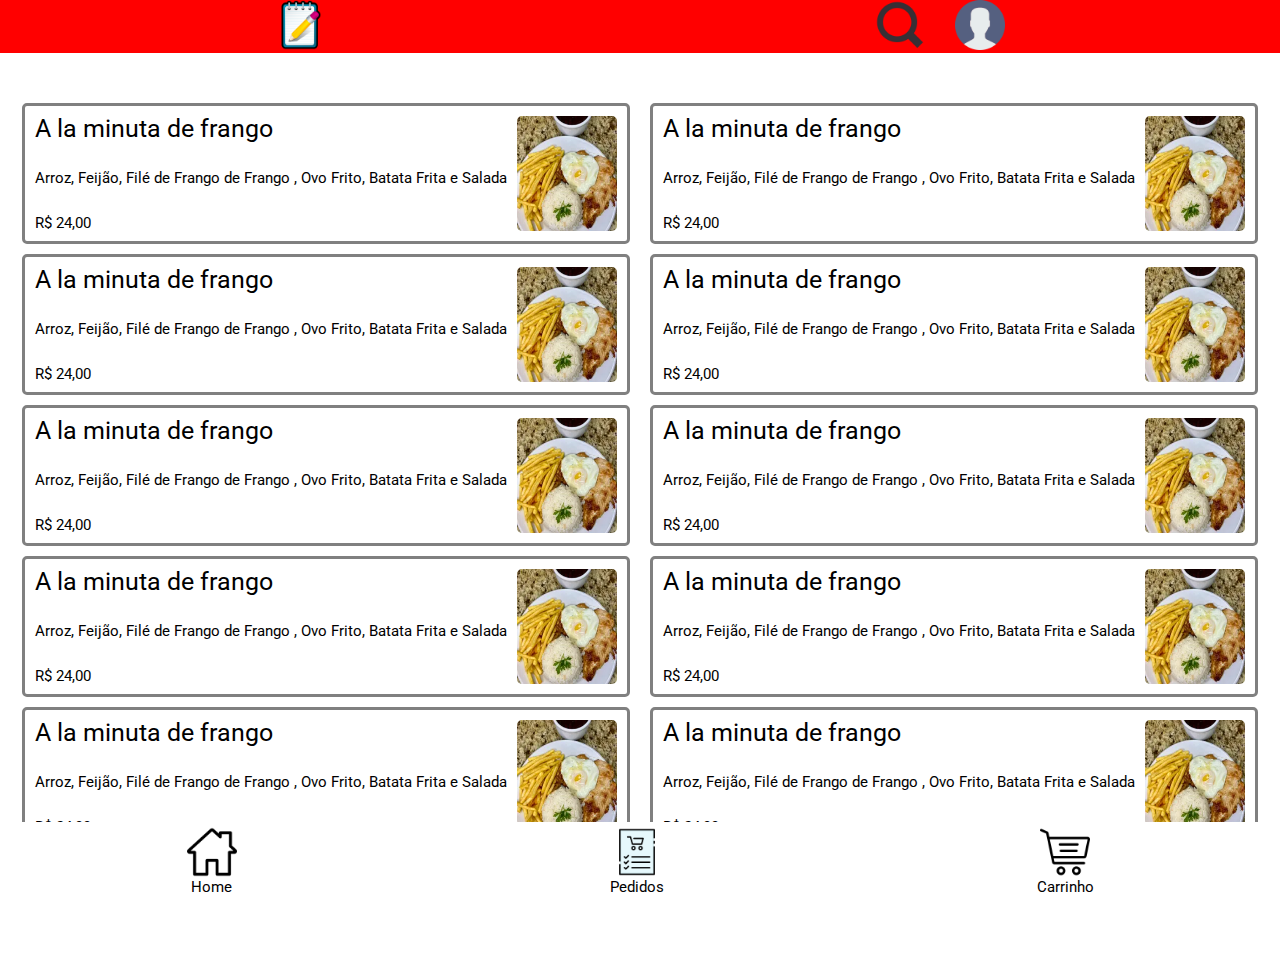
<file: index.html>
<!DOCTYPE html>
<html lang="pt-BR">

<head>
    <meta charset="UTF-8">
    <meta name="viewport" content="width=device-width, initial-scale=1.0">
    <link rel="shortcut icon" href="./img/logo-header.webp" type="image/x-icon">
    <link rel="stylesheet" href="./css/reset.css">
    <link rel="stylesheet" href="./css/style.css">
    <link rel="preconnect" href="https://fonts.googleapis.com">
    <link rel="preconnect" href="https://fonts.gstatic.com" crossorigin>
    <link
        href="https://fonts.googleapis.com/css2?family=Poppins:ital,wght@0,100;0,200;0,300;0,400;0,500;0,600;0,700;0,800;0,900;1,100;1,200;1,300;1,400;1,500;1,600;1,700;1,800;1,900&family=Roboto:ital,wght@0,100;0,300;0,400;0,500;0,700;0,900;1,100;1,300;1,400;1,500;1,700;1,900&display=swap"
        rel="stylesheet">
    <title>Seu pedido aqui</title>
</head>

<body>
    <header>
        <div class="main-header">
            <div class="img-header">
                <img class="image-header" src="./img/logo-header.webp" alt="">
            </div>
            <ul class="main_icon-header">
                <li class="icon-header"><img class="image-header" src="./img/lupa-header.webp" alt=""></li>
                <a href="./login.html"><li class="icon-header"><img class="image-header" src="./img/user-header.png" alt=""></li></a>
            </ul>
        </div>
    </header>

    <main>
        <section class="cardapio">
            <div class="container-itens">
                <div class="itens-left">
                    <div class="card-item">
                        <div class="div-text">
                            <h1>A la minuta de frango</h1>
                            <p>Arroz, Feijão, Filé de Frango de Frango , Ovo Frito, Batata Frita e Salada</p>
                            <p>R$ 24,00</p>
                        </div>
                        <img class="imagem-cardapio" src="./img/foto-item.jfif" alt="">
                    </div>
                    <div class="card-item">
                        <div class="div-text">
                            <h1>A la minuta de frango</h1>
                            <p>Arroz, Feijão, Filé de Frango de Frango , Ovo Frito, Batata Frita e Salada</p>
                            <p>R$ 24,00</p>
                        </div>
                        <img class="imagem-cardapio" src="./img/foto-item.jfif" alt="">
                    </div>
                    <div class="card-item">
                        <div class="div-text">
                            <h1>A la minuta de frango</h1>
                            <p>Arroz, Feijão, Filé de Frango de Frango , Ovo Frito, Batata Frita e Salada</p>
                            <p>R$ 24,00</p>
                        </div>
                        <img class="imagem-cardapio" src="./img/foto-item.jfif" alt="">
                    </div>
                    <div class="card-item">
                        <div class="div-text">
                            <h1>A la minuta de frango</h1>
                            <p>Arroz, Feijão, Filé de Frango de Frango , Ovo Frito, Batata Frita e Salada</p>
                            <p>R$ 24,00</p>
                        </div>
                        <img class="imagem-cardapio" src="./img/foto-item.jfif" alt="">
                    </div>
                    <div class="card-item">
                        <div class="div-text">
                            <h1>A la minuta de frango</h1>
                            <p>Arroz, Feijão, Filé de Frango de Frango , Ovo Frito, Batata Frita e Salada</p>
                            <p>R$ 24,00</p>
                        </div>
                        <img class="imagem-cardapio" src="./img/foto-item.jfif" alt="">
                    </div>

                </div>
                <div class="itens-right">
                    <div class="card-item">
                        <div class="div-text">
                            <h1>A la minuta de frango</h1>
                            <p>Arroz, Feijão, Filé de Frango de Frango , Ovo Frito, Batata Frita e Salada</p>
                            <p>R$ 24,00</p>
                        </div>
                        <img class="imagem-cardapio" src="./img/foto-item.jfif" alt="">
                    </div>
                    <div class="card-item">
                        <div class="div-text">
                            <h1>A la minuta de frango</h1>
                            <p>Arroz, Feijão, Filé de Frango de Frango , Ovo Frito, Batata Frita e Salada</p>
                            <p>R$ 24,00</p>
                        </div>
                        <img class="imagem-cardapio" src="./img/foto-item.jfif" alt="">
                    </div>
                    <div class="card-item">
                        <div class="div-text">
                            <h1>A la minuta de frango</h1>
                            <p>Arroz, Feijão, Filé de Frango de Frango , Ovo Frito, Batata Frita e Salada</p>
                            <p>R$ 24,00</p>
                        </div>
                        <img class="imagem-cardapio" src="./img/foto-item.jfif" alt="">
                    </div>
                    <div class="card-item">
                        <div class="div-text">
                            <h1>A la minuta de frango</h1>
                            <p>Arroz, Feijão, Filé de Frango de Frango , Ovo Frito, Batata Frita e Salada</p>
                            <p>R$ 24,00</p>
                        </div>
                        <img class="imagem-cardapio" src="./img/foto-item.jfif" alt="">
                    </div>
                    <div class="card-item">
                        <div class="div-text">
                            <h1>A la minuta de frango</h1>
                            <p>Arroz, Feijão, Filé de Frango de Frango , Ovo Frito, Batata Frita e Salada</p>
                            <p>R$ 24,00</p>
                        </div>
                        <img class="imagem-cardapio" src="./img/foto-item.jfif" alt="">
                    </div>
                </div>


            </div>
        </section>
    </main>


    <div class="home-bottom">
        <div class="container-bottom">
            <ul class="bottom-global">
                <div class="text-home">
                    <a href="./index.html"><li class="item-bottom"><img class="img-bottom" src="./img/home-icon_bottom.png" alt=""></li></a>
                    <p>Home</p>
                </div>
                <div class="text-pedido">
                    <a href="./pedidos.html"><li class="item-bottom"><img class="img-bottom" src="./img/pedidos-icon_bottom.png" alt=""></li></a>
                    <p>Pedidos</p>
                </div>
                <div class="text-carrinho">
                    <a href="./carrin.html"><li class="item-bottom"><img class="img-bottom" src="./img/carrinho-icon_bottom.png" alt=""></li></a>
                    <p>Carrinho</p>
                </div>
            </ul>
        </div>
    </div>
</body>

</html>
</file>
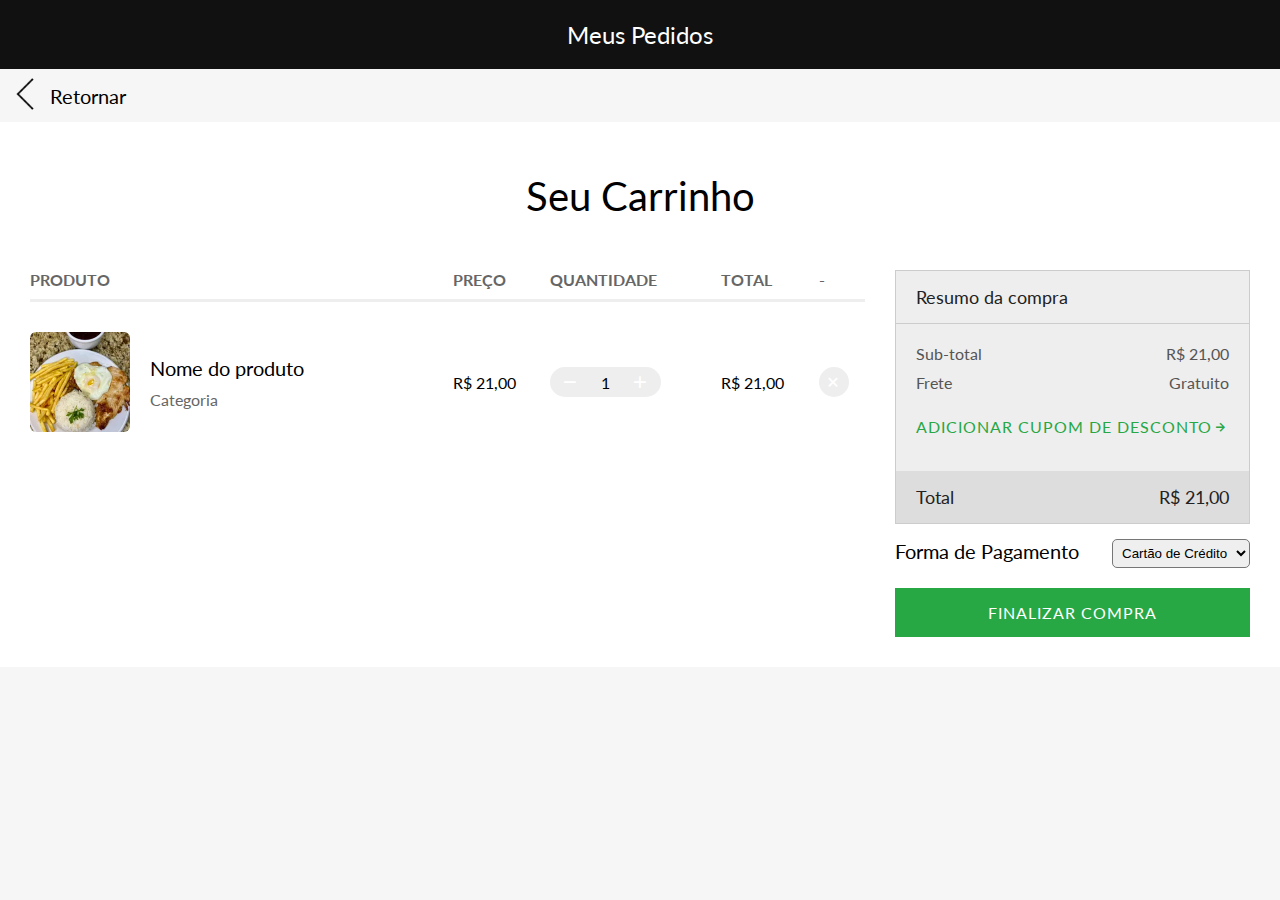
<file: carrin.html>
<!DOCTYPE html>
<html lang="en">
<head>
  <meta charset="UTF-8" />
  <meta http-equiv="X-UA-Compatible" content="IE=edge" />
  <meta name="viewport" content="width=device-width, initial-scale=1.0" />
  <link rel="stylesheet" href="./css/carrinho.css"/>
  <title>Carrinho de Compras</title>
  <link href="https://unpkg.com/boxicons@2.1.4/css/boxicons.min.css" rel="stylesheet" />
</head>
<body>
<header>
  <span>Meus Pedidos</span>
</header>

<div class="retornar">
  <a href="./index.html"><img class="icone-voltar" src="./img/iconde-voltar.webp" alt=""></a>
  <p class="voltar-pagina">Retornar</p>
</div>
<main>
  <div class="page-title">Seu Carrinho</div>
  <div class="content">
    <section>
      <table>
        <thead>
        <tr>
          <th>Produto</th>
          <th>Preço</th>
          <th>Quantidade</th>
          <th>Total</th>
          <th>-</th>
        </tr>
        </thead>
        <tbody>
        <tr>
          <td>
            <div class="product">
              <img class="img-carrinho" src="./img/foto-item.jfif" alt="" />
              <div class="info">
                <div class="name" id="produto-nome">Nome do produto</div>
                <div class="category">Categoria</div>
              </div>
            </div>
          </td>
          <td id="produto-preco">R$ 21,00</td>
          <td>
            <div class="qty">
              <button id="decrease-qty"><i class="bx bx-minus"></i></button>
              <span id="quantidade">1</span>
              <button id="increase-qty"><i class="bx bx-plus"></i></button>
            </div>
          </td>
          <td id="total">R$ 21,00</td>
          <td>
            <button class="remove"><i class="bx bx-x"></i></button>
          </td>
        </tr>
        </tbody>
      </table>
    </section>

    <aside>
      <div class="box">
        <header>Resumo da compra</header>
        <div class="info">
          <div><span>Sub-total</span><span id="subtotal">R$ 21,00</span></div>
          <div><span>Frete</span><span>Gratuito</span></div>
          <div>
            <button>
              Adicionar cupom de desconto
              <i class="bx bx-right-arrow-alt"></i>
            </button>
          </div>
        </div>
        <footer>
          <span>Total</span>
          <span id="total-final">R$ 21,00</span>
        </footer>
      </div>
      <form id="pedidoForm">
        <div class="pagamento">
          <label class="txt-pagamento" for="pagamento">Forma de Pagamento</label>
          <select id="pagamento" name="pagamento" required>
            <option value="cartao">Cartão de Crédito</option>
            <option value="cartao">Cartão de Débito</option>
            <option value="boleto">Pix</option>
            <option value="boleto">Dinheiro</option>
          </select>
        </div>
        <button type="submit">Finalizar Compra</button>
      </form>
    </aside>
  </div>
</main>
</body>








<script src="./js/script.js"></script>
</html>
</file>
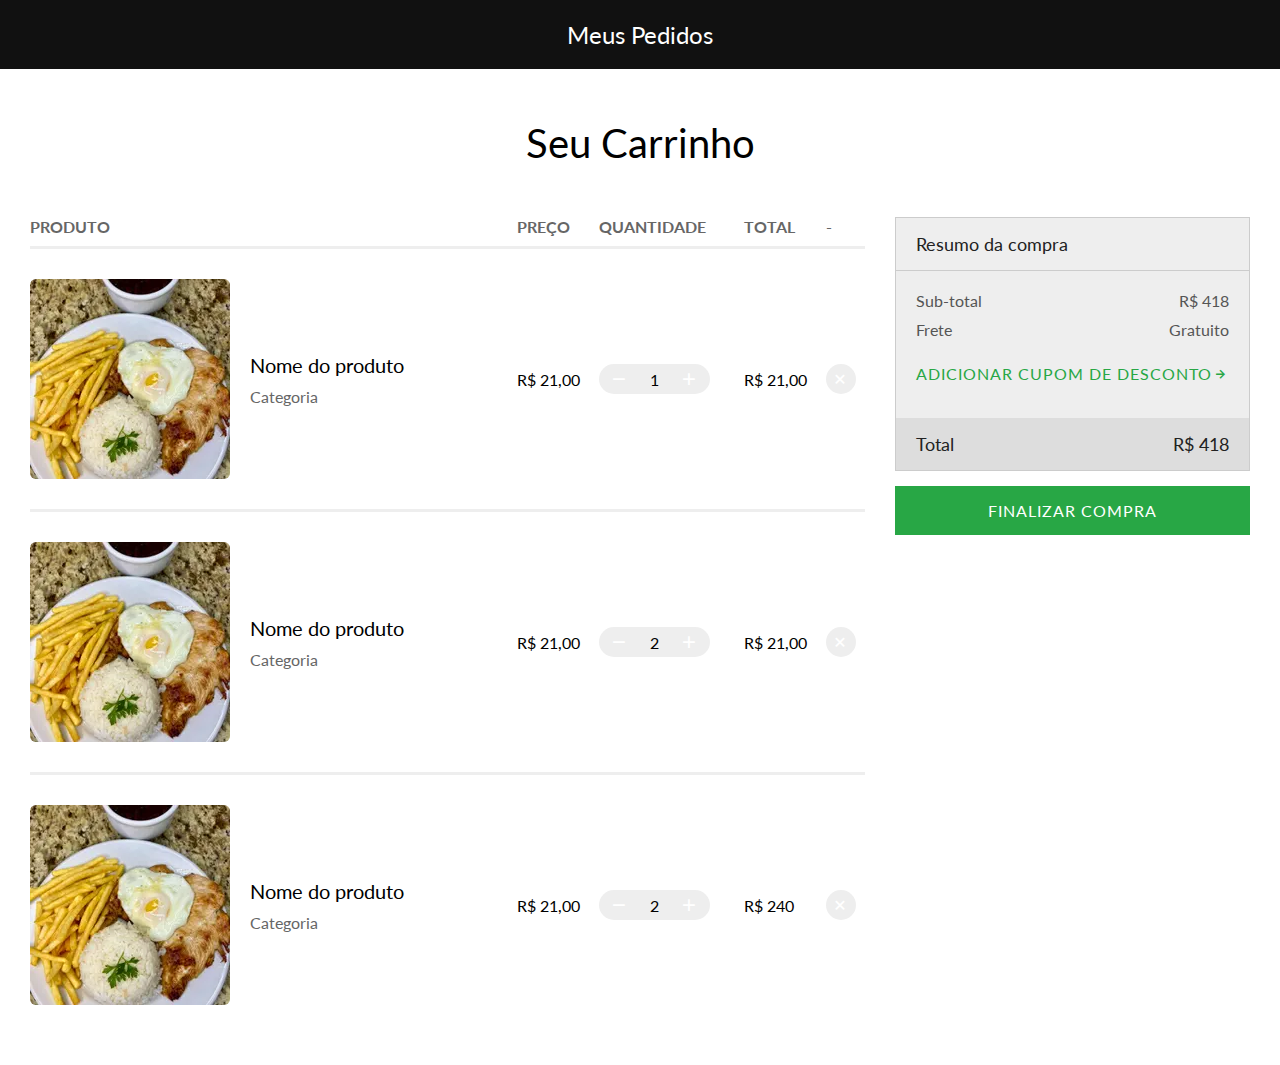
<file: carrinho.html>
<!DOCTYPE html>
<html lang="en">
  <head>
    <meta charset="UTF-8" />
    <meta http-equiv="X-UA-Compatible" content="IE=edge" />
    <meta name="viewport" content="width=device-width, initial-scale=1.0" />
    <title>Carrinho de Compras</title>
    <link rel="stylesheet" href="./css/carrinho.css" />
    <link
      href="https://unpkg.com/boxicons@2.1.4/css/boxicons.min.css"
      rel="stylesheet"
    />
  </head>
  <body>
    <header>
      <span>Meus Pedidos</span>
    </header>
    <main>
      <div class="page-title">Seu Carrinho</div>
      <div class="content">
        <section>
          <table>
            <thead>
              <tr>
                <th>Produto</th>
                <th>Preço</th>
                <th>Quantidade</th>
                <th>Total</th>
                <th>-</th>
              </tr>
            </thead>
            <tbody>
              <tr>
                <td>
                  <div class="product">
                    <img src="./img/foto-item.jfif" alt="" />
                    <div class="info">
                      <div class="name">Nome do produto</div>
                      <div class="category">Categoria</div>
                    </div>
                  </div>
                </td>
                <td>R$ 21,00</td>
                <td>
                  <div class="qty">
                    <button><i class="bx bx-minus"></i></button>
                    <span>1</span>
                    <button><i class="bx bx-plus"></i></button>
                  </div>
                </td>
                <td>R$ 21,00</td>
                <td>
                  <button class="remove"><i class="bx bx-x"></i></button>
                </td>
              </tr>
              <tr>
                <td>
                  <div class="product">
                    <img src="./img/foto-item.jfif" alt="" />
                    <div class="info">
                      <div class="name">Nome do produto</div>
                      <div class="category">Categoria</div>
                    </div>
                  </div>
                </td>
                <td>R$ 21,00</td>
                <td>
                  <div class="qty">
                    <button><i class="bx bx-minus"></i></button>
                    <span>2</span>
                    <button><i class="bx bx-plus"></i></button>
                  </div>
                </td>
                <td>R$ 21,00</td>
                <td>
                  <button class="remove"><i class="bx bx-x"></i></button>
                </td>
              </tr>
              <tr>
                <td>
                  <div class="product">
                    <img src="./img/foto-item.jfif" alt="" />
                    <div class="info">
                      <div class="name">Nome do produto</div>
                      <div class="category">Categoria</div>
                    </div>
                  </div>
                </td>
                <td>R$ 21,00</td>
                <td>
                  <div class="qty">
                    <button><i class="bx bx-minus"></i></button>
                    <span>2</span>
                    <button><i class="bx bx-plus"></i></button>
                  </div>
                </td>
                <td>R$ 240</td>
                <td>
                  <button class="remove"><i class="bx bx-x"></i></button>
                </td>
              </tr>
            </tbody>
          </table>
        </section>
        <aside>
          <div class="box">
            <header>Resumo da compra</header>
            <div class="info">
              <div><span>Sub-total</span><span>R$ 418</span></div>
              <div><span>Frete</span><span>Gratuito</span></div>
              <div>
                <button>
                  Adicionar cupom de desconto
                  <i class="bx bx-right-arrow-alt"></i>
                </button>
              </div>
            </div>
            <footer>
              <span>Total</span>
              <span>R$ 418</span>
            </footer>
          </div>
          <button>Finalizar Compra</button>
        </aside>
      </div>
    </main>
  </body>
</html>
</html>
</file>
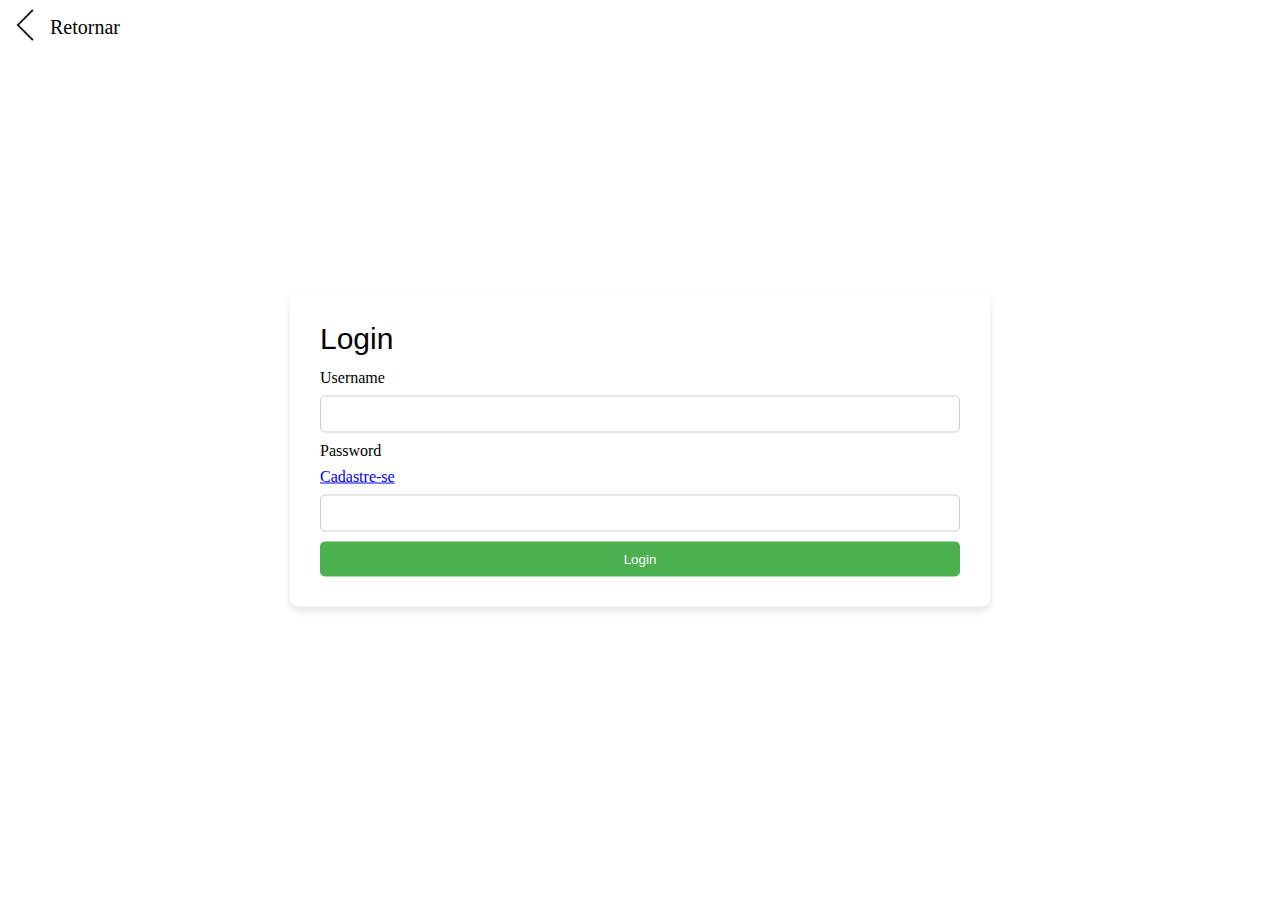
<file: login.html>
<!DOCTYPE html>
<html lang="en">

<head>
  <meta charset="UTF-8">
  <meta name="viewport" content="width=device-width, initial-scale=1.0">
  <link rel="stylesheet" href="./css/login.css">
  <link rel="stylesheet" href="./css/reset.css">
  <title>Document</title>
</head>

<body>
  <form action="#" method="POST">
    <div class="retornar">
      <a href="./index.html"><img class="icone-voltar" src="./img/iconde-voltar.webp" alt=""></a>
      <p class="voltar-pagina">Retornar</p>
    </div>
    <div class="container">
      <h2 class="login-txt">Login</h2><br>
      <label for="username">Username</label>
      <input type="text" id="username" name="username" required>
      <label for="password">Password</label>
      <a class="txt-cadastrese" href="./cadastro.html">
        <p>Cadastre-se</p>
      </a>
      <input type="password" id="password" name="password" required>
      <button type="submit">Login</button>
    </div>
  </form>

</body>

</html>
</file>
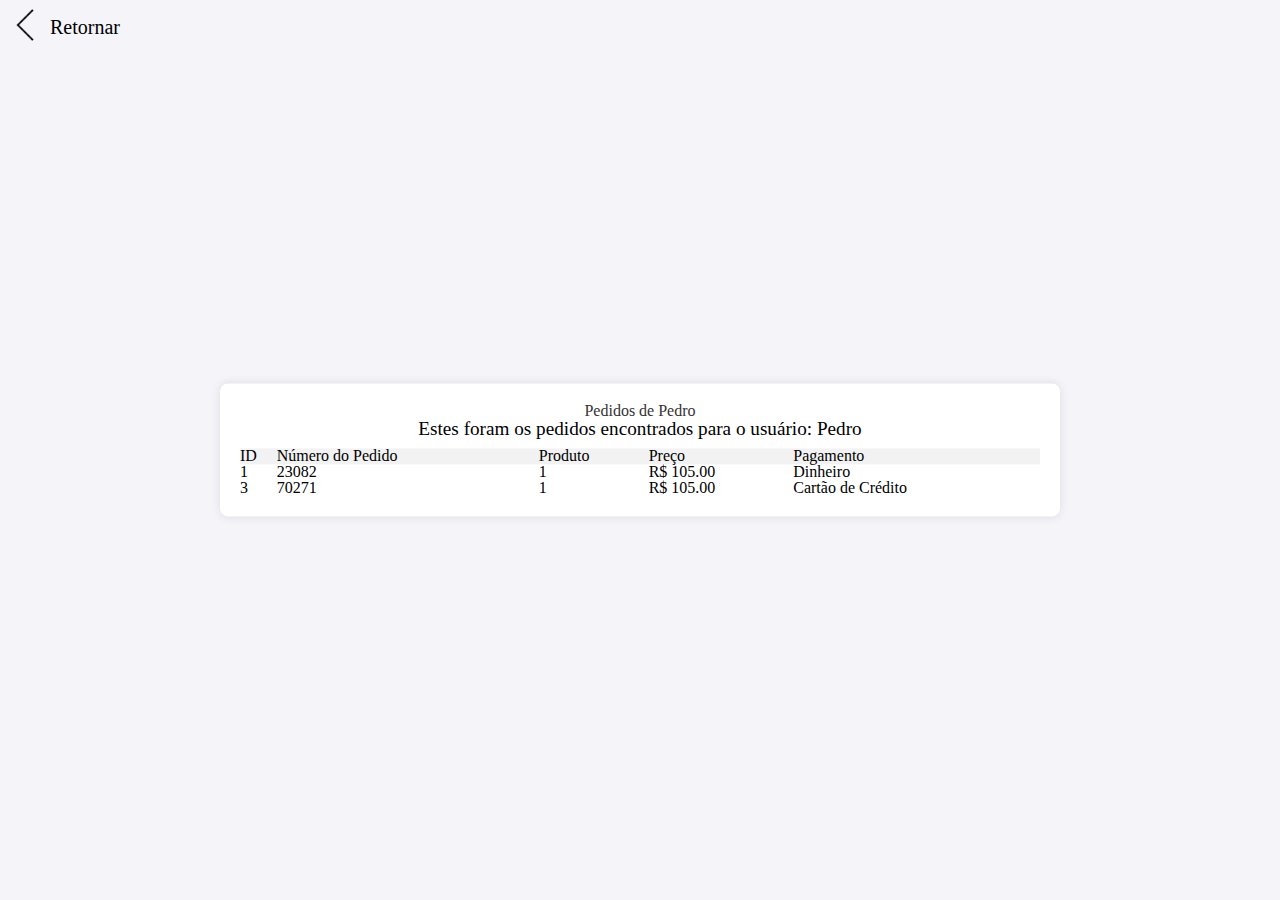
<file: pedidos.html>
<!DOCTYPE html>
<html lang="pt-br">
<head>
    <meta charset="UTF-8">
    <meta name="viewport" content="width=device-width, initial-scale=1.0">
    <title>Tela de Pedidos</title>
    <link rel="stylesheet" href="./css/pedidos.css">
    <link rel="stylesheet" href="./css/reset.css">
</head>
<body>
    <div class="retornar">
        <a href="./index.html"><img class="icone-voltar" src="./img/iconde-voltar.webp" alt=""></a>
        <p class="voltar-pagina">Retornar</p>
      </div>
    <div id="pedido-container">
        <h1>Pedidos de Pedro</h1>
        <p id="mensagem"></p>
        <table id="tabela-pedidos">
            <thead>
                <tr>
                    <th>ID</th>
                    <th>Número do Pedido</th>
                    <th>Produto</th>
                    <th>Preço</th>
                    <th>Pagamento</th>
                </tr>
            </thead>
            <tbody id="corpo-tabela">
                <!-- Pedidos serão inseridos aqui -->
            </tbody>
        </table>
    </div>

    <script src="./js/pedido.js"></script>
</body>
</html>
</file>
<file: css/style.css>
h1 {
    font-size: 25px;
    font-family: "Roboto";
}

p {
    font-size: 15px;
    font-family: "Roboto";
}


header {
    background-color: red;
    margin-bottom: 50px;
}

.main-header {
    display: flex;
    justify-content: space-around;
}

.image-header {
    width: 50px;
}

.main_icon-header {
    display: flex;
    gap: 30px;
}

.cardapio {
    display: flex;
    justify-content: center;
    margin-bottom: 50px;
}

.container-itens {
    display: flex;
    gap: 20px;
}

.card-item {
    display: flex;
    border: solid;
    padding: 10px;
    border-radius: 5px;
    gap: 10px;
    border-color: gray;
}

.div-text {
    display: flex;
    flex-direction: column;
    justify-content: center;
    gap: 30px;
}

.imagem-cardapio {
    width: 100px;
    border-radius: 5px;
}

.itens-left {
    display: flex;
    flex-direction: column;
    gap: 10px;
}

.itens-right {
    display: flex;
    flex-direction: column;
    gap: 10px;
}

.home-bottom {
    position: sticky;
    bottom: 0;
    width: 100%;
    background-color: white;
    padding: 5px 0px 5px 0px;
}

.bottom-global {
    display: flex;
    justify-content: space-around;
}

.img-bottom {
    width: 50px;
}

.text-home {
    display: flex;
    flex-direction: column;
    text-align: center;
}

.text-pedido {
    display: flex;
    flex-direction: column;
    text-align: center;
}

.text-carrinho {
    display: flex;
    flex-direction: column;
    text-align: center;
}




/*
.container {
    display: flex;
    flex-direction: column;
    width: 50%;
    background-color: white;
    padding: 30px;
    border-radius: 8px;
    box-shadow: 0 4px 8px rgba(0, 0, 0, 0.1);

    position: absolute;
    top: 50%;
    left: 50%;
    transform: translate(-50%, -50%);
}

input {
    width: 100%;
    padding: 10px;
    margin: 10px 0;
    border: 1px solid #ccc;
    border-radius: 5px;
}

.login-txt {
    font-family: 'Arial';
    font-size: 30px;
}

button {
    width: 100%;
    padding: 10px;
    background-color: #4CAF50;
    color: white;
    border: none;
    border-radius: 5px;
    cursor: pointer;
}

button:hover {
    background-color: #45a049;
}
*/


.main-pedidos {
    display: flex;
    justify-content: center;
}

.txt-pedidos {
    text-align: center;
    background-color: red;
    padding: 20px;
}

.desc-pedidos {
    border: solid;
    border-color: grey;
    border-width: 1px;
    padding: 10px;
}

.detalhes-pedido {
    background-color: red;
    padding: 20px;
    text-align: center;
}

.container-pedidos {
    display: flex;
    flex-direction: column;
    gap: 20px;
    border: solid;
    width: 50%;
}
</file>
<file: css/carrinho.css>
@import url("https://fonts.googleapis.com/css2?family=Lato&display=swap");

* {
  margin: 0;
  padding: 0;
}

body {
  background: #f6f6f6;
  font-family: 'Lato', sans-serif;
}

body>header {
  background: #111;
  color: white;
  font-size: 24px;
  padding: 20px 0;
  display: -webkit-box;
  display: -ms-flexbox;
  display: flex;
  -webkit-box-pack: center;
  -ms-flex-pack: center;
  justify-content: center;
}

body>main {
  background: #fff;
  padding: 0 30px 30px;
}

body>main .page-title {
  font-size: 40px;
  padding: 50px 0;
  text-align: center;
}

body>main .content {
  display: -webkit-box;
  display: -ms-flexbox;
  display: flex;
}

body>main .content section {
  -webkit-box-flex: 1;
  -ms-flex: 1;
  flex: 1;
}

body>main .content aside {
  min-width: 250px;
}

button {
  cursor: pointer;
  font-family: 'Lato', sans-serif;
}

table {
  width: 100%;
  border-collapse: collapse;
}

table thead tr {
  border-bottom: 3px solid #eee;
}

table thead tr th {
  text-align: left;
  padding-bottom: 10px;
  text-transform: uppercase;
  color: #666;
}

table tbody tr {
  border-bottom: 3px solid #eee;
}

table tbody tr:last-child {
  border: 0;
}

table tbody tr td {
  padding: 30px 0;
}

.product {
  display: -webkit-box;
  display: -ms-flexbox;
  display: flex;
  -webkit-box-align: center;
  -ms-flex-align: center;
  align-items: center;
}

.product img {
  border-radius: 6px;
}

.product .info {
  margin-left: 20px;
}

.product .info .name {
  font-size: 20px;
  margin-bottom: 10px;
}

.product .info .category {
  color: #666;
}

.qty {
  background: #eee;
  display: -webkit-inline-box;
  display: -ms-inline-flexbox;
  display: inline-flex;
  padding: 0 0;
  -ms-flex-pack: distribute;
  justify-content: space-around;
  -webkit-box-align: center;
  -ms-flex-align: center;
  align-items: center;
  min-width: 60px;
  border-radius: 20px;
  overflow: hidden;
  height: 30px;
}

.qty span {
  margin: 0 10px;
}

.qty button {
  display: -webkit-box;
  display: -ms-flexbox;
  display: flex;
  -webkit-box-align: center;
  -ms-flex-align: center;
  align-items: center;
  background: transparent;
  border: 0;
  padding: 0 10px;
  font-size: 20px;
  height: 100%;
}

.qty button:hover {
  background: #ddd;
}

.remove {
  background: #eee;
  border: 0;
  width: 30px;
  height: 30px;
  border-radius: 100%;
  display: -webkit-box;
  display: -ms-flexbox;
  display: flex;
  -webkit-box-align: center;
  -ms-flex-align: center;
  align-items: center;
  -webkit-box-pack: center;
  -ms-flex-pack: center;
  justify-content: center;
  font-size: 20px;
}

.remove:hover {
  background: #ddd;
}

aside {
  margin-left: 30px;
}

aside .box {
  margin-bottom: 15px;
  border: 1px solid #ccc;
  background: #eee;
  color: #222;
}

aside .box header {
  padding: 15px 20px;
  font-size: 18px;
  border-bottom: 1px solid #ccc;
}

aside .box .info {
  padding: 20px;
  font-size: 16px;
}

aside .box .info>div {
  display: -webkit-box;
  display: -ms-flexbox;
  display: flex;
  -webkit-box-pack: justify;
  -ms-flex-pack: justify;
  justify-content: space-between;
  margin-bottom: 10px;
  color: #555;
}

aside .box .info>div:last-child {
  margin: 0;
}

aside .box .info button {
  color: #28a745;
  background: transparent;
  border: 0;
  display: -webkit-box;
  display: -ms-flexbox;
  display: flex;
  -webkit-box-align: center;
  -ms-flex-align: center;
  align-items: center;
  font-size: 16px;
}

aside .box footer {
  padding: 15px 20px;
  background: #ddd;
  font-size: 18px;
  display: -webkit-box;
  display: -ms-flexbox;
  display: flex;
  -webkit-box-pack: justify;
  -ms-flex-pack: justify;
  justify-content: space-between;
}

button {
  border: 0;
  padding: 15px 0;
  color: white;
  background: #28a745;
  display: block;
  width: 100%;
  text-transform: uppercase;
  letter-spacing: 1px;
  font-size: 16px;
}

aside>button:hover {
  background: #3bc55b;
}

#pagamento {
  padding: 5px;
  margin-bottom: 20px;
  border-radius: 5px;
}

.pagamento {
  display: flex;
  justify-content: space-between;
}

.txt-pagamento {
  font-size: 20px;
}

.img-carrinho {
  width: 100px;
}


/* retornar página */

.retornar {
  display: flex;
  align-items: center;
}

.icone-voltar {
  width: 50px;
}

.voltar-pagina {
  font-size: 20px;
}
</file>
<file: css/login.css>
.container {
    display: flex;
    flex-direction: column;
    width: 50%;
    background-color: white;
    padding: 30px;
    border-radius: 8px;
    box-shadow: 0 4px 8px rgba(0, 0, 0, 0.1);

    position: absolute;
    top: 50%;
    left: 50%;
    transform: translate(-50%, -50%);
}

input {
    padding: 10px;
    margin: 10px 0;
    border: 1px solid #ccc;
    border-radius: 5px;
}

.login-txt {
    font-family: 'Arial';
    font-size: 30px;
}

button {
    width: 100%;
    padding: 10px;
    background-color: #4CAF50;
    color: white;
    border: none;
    border-radius: 5px;
    cursor: pointer;
}

button:hover {
    background-color: #45a049;
}

.txt-cadastrese {
    margin-top: 10px;
}


/*retornar a página*/
.retornar {
    display: flex;
    align-items: center;
}

.icone-voltar {
    width: 50px;
}

.voltar-pagina {
    font-size: 20px;
}
</file>
<file: css/pedidos.css>
body {
    font-family: Arial, sans-serif;
    background-color: #f4f4f9;
    margin: 0;
    padding: 0;
}

#pedido-container {
    background-color: #fff;
    padding: 20px;
    border-radius: 8px;
    box-shadow: 0 0 10px rgba(0, 0, 0, 0.1);
    width: 80%;
    max-width: 800px;


    position: absolute;
    top: 50%;
    left: 50%;
    transform: translate(-50%, -50%);
}

h1 {
    text-align: center;
    color: #333;
}

table {
    width: 100%;
    margin-top: 20px;
    border-collapse: collapse;
}

table, th, td {
    border: 1px solid #ddd;
}

th, td {
    padding: 12px;
    text-align: left;
}

thead {
    background-color: #f2f2f2;
}

#mensagem {
    font-size: 1.2em;
    margin-bottom: 10px;
    text-align: center;
}


/*retornar a página*/

.retornar {
    display: flex;
    align-items: center;
}

.icone-voltar {
    width: 50px;
}

.voltar-pagina {
    font-size: 20px;
}
</file>
